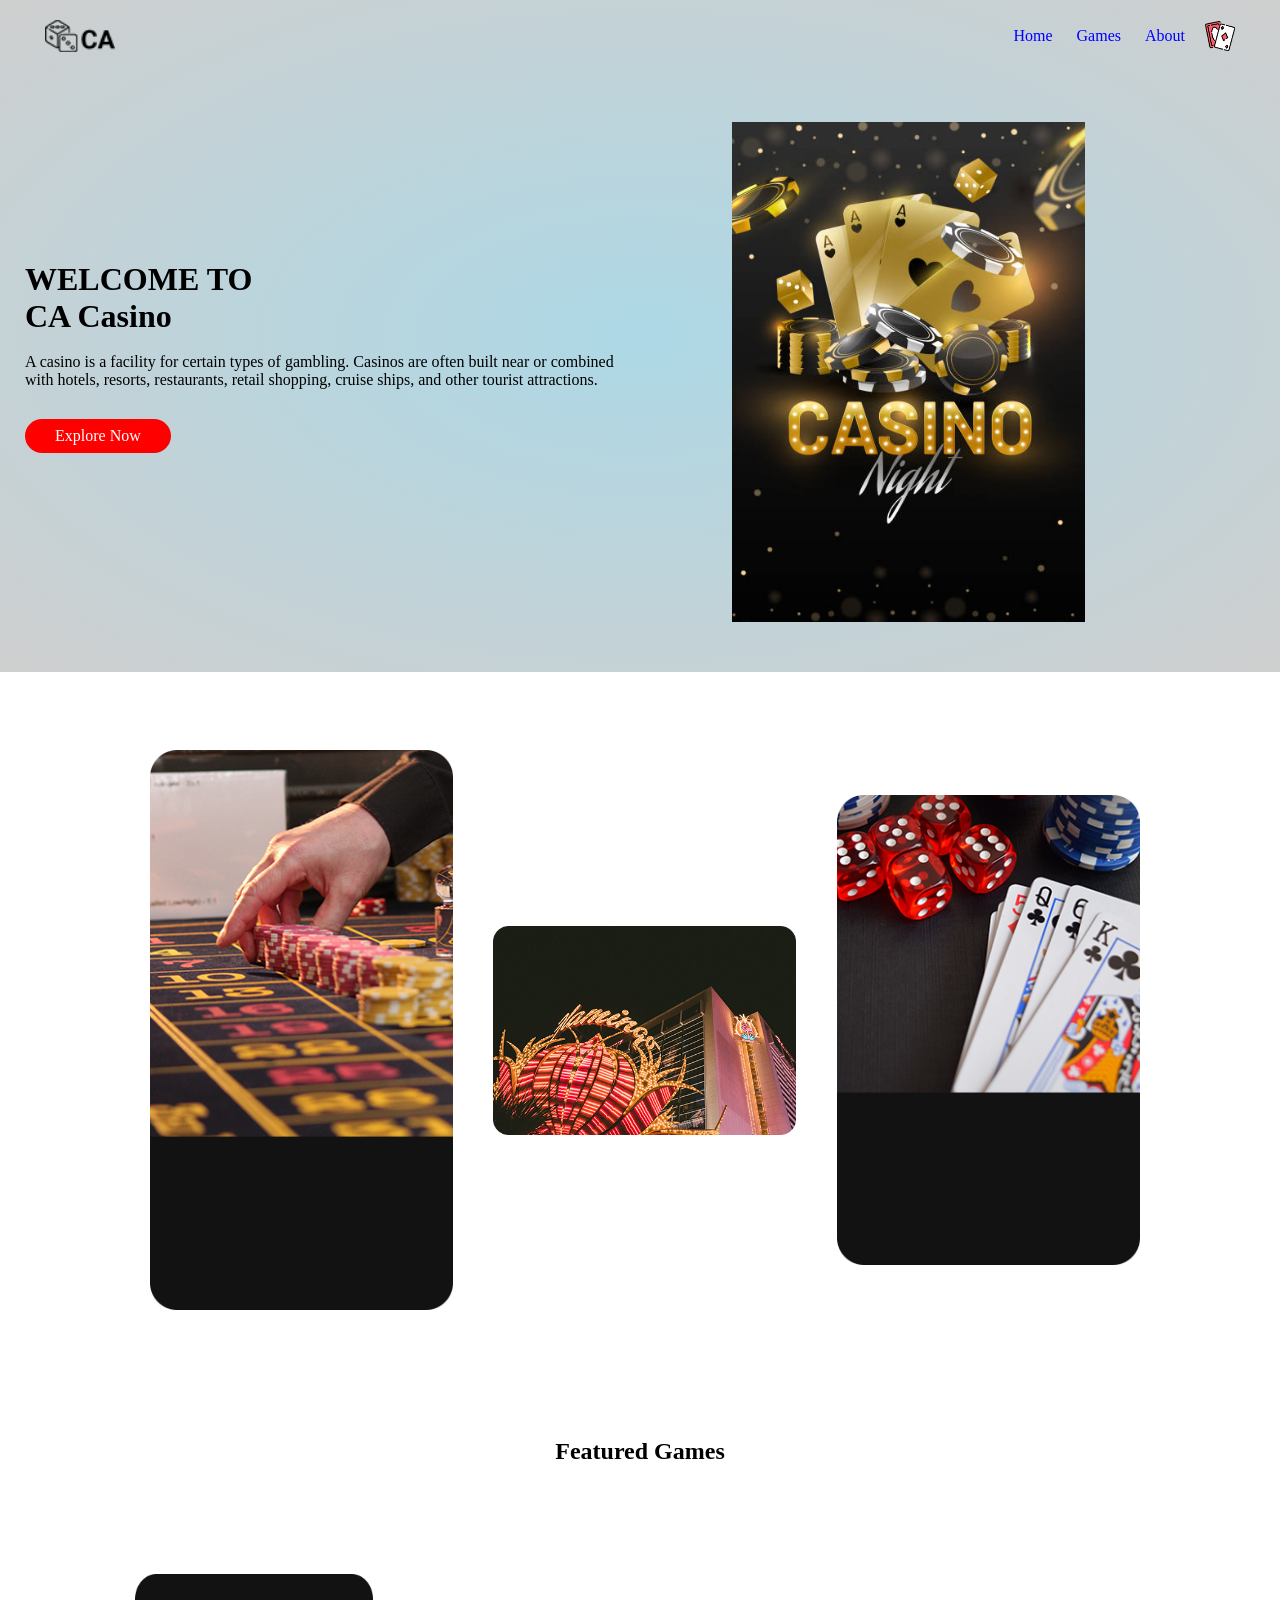
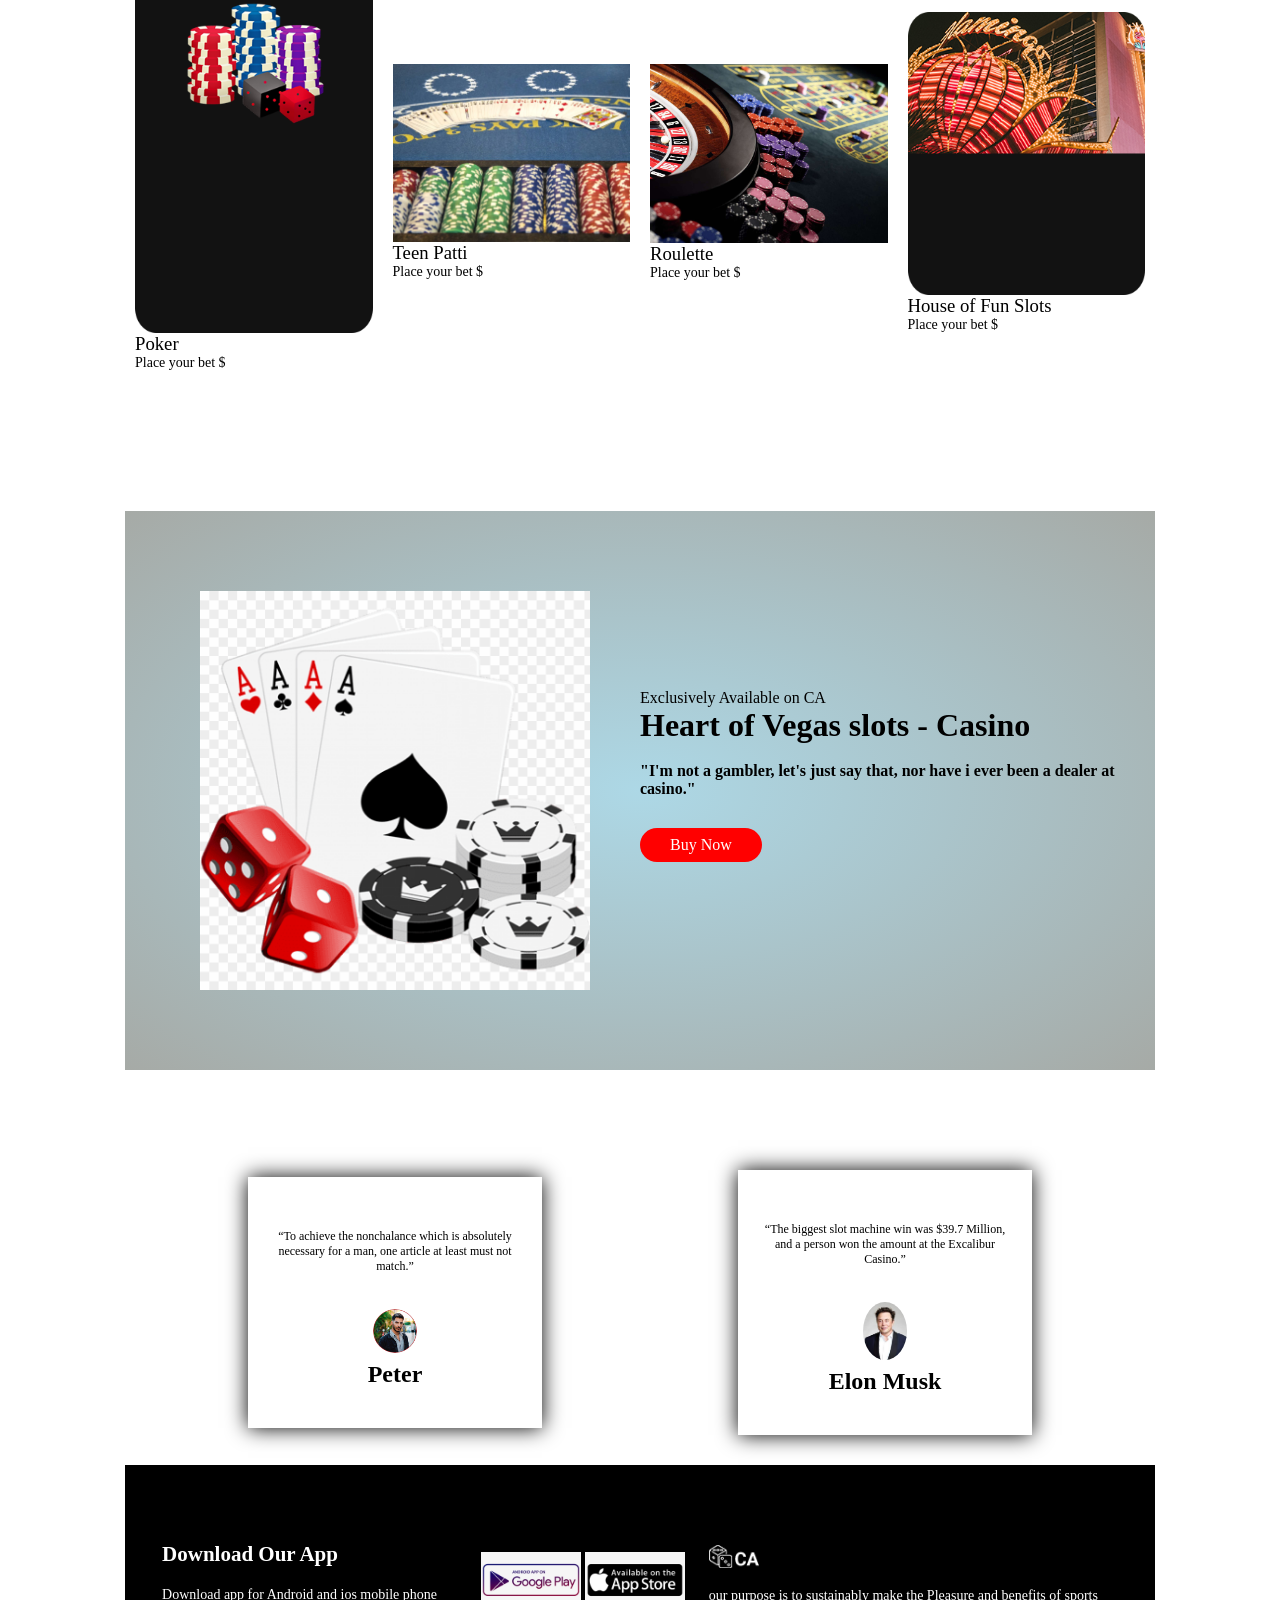
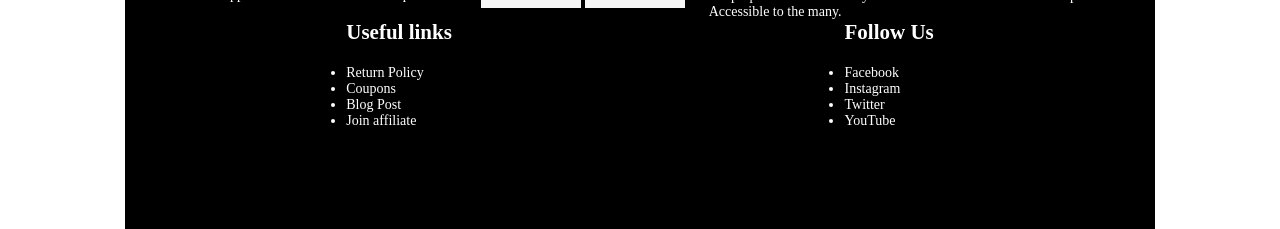
<file: index.html>
<html>

<head>
  <title>Casino</title>
  <link rel="stylesheet" href="style.css">

</head>

<body>
  <div class="header">


    <div class="container">

      <div class="navbar">
        <div class="logo">
          <img src="images/logo.png" width="70px" title="invert" class="invert">
        </div>
        <nav>
          <ul>

            <li><a href="index.html">Home</a> </li>
            <li><a href="Games.html">Games</a> </li>
            <li><a href="about.html">About</a> </li>


          </ul>
        </nav>

        <img src="images/poker-img.png" width="30px" height="30px">

      </div>

      <div class="row">
        <div class="col-2">
          <h1>WELCOME TO <br> CA Casino</h1><br>
          <P>A casino is a facility for certain types of gambling. Casinos are often built near or combined with hotels, resorts, restaurants, retail shopping, cruise ships, and other tourist attractions.</P>
          <a href="" class="btn">Explore Now</a>
        </div>

        <div class="col-2">
          <img src="images/casion.jpeg" style="height: 600px; margin-left: 15%;">
        </div>

      </div>

    </div>


  </div>


  <div class="Games">
    <div class="small-container">


      <div class="row">
        <div class="col-3">
          <img src="images/img-2.png">
        </div>
        <div class="col-3">
          <img src="images/img-1.png">
        </div>
        <div class="col-3">
          <img src="images/img-3.png">
        </div>

      </div>

    </div>
  </div>

  <div class="small-container">
    <h2 class="title"> Featured Games</h2>
    <div class="row">
      <div class="col-4">
        <a href="product details.html"><img src="images/img-4.png"></a>
        <h3>Poker</h3>
        <p>Place your bet $</p>



      </div>
      <div class="col-4">
        <img src="images/BK2-Place-your-bets-pic-1.jpeg">
        <h3>Teen Patti</h3>
        <p>Place your bet $</p>

      </div>

      <div class="col-4">
        <img src="images/roulette.jpeg">
        <h3>Roulette</h3>
        <p>Place your bet $</p>

      </div>

      <div class="col-4">
        <img src="images/img-5.png">
        <h3>House of Fun Slots</h3>
        <p>Place your bet $</p>

      </div>
    </div>

    
  
  <div class="offer">
    <div class="small-container">
      <div class="row">
        <div class="col-2">
          <img src="images/pooker.png" class="offer-img">

        </div>

        <div class="col-2">
          <p>Exclusively Available on CA</p>
          <h1>Heart of Vegas slots - Casino</h1><br>
          <strong>"I'm not a gambler, let's just say that, nor have i ever been a dealer at casino."</strong><br>
          <a href="" class="btn">Buy Now</a>
        </div>
      </div>
    </div>
  </div>

  

  <div class="testimonial">

    <div class="small-container">
      <div class="row">
        <div class="col-3">
          <p>“To achieve the nonchalance which is
            absolutely necessary for a man,
            one article at least must not match.”</p>
          <img src="images/img-6.png">
          <h2>Peter</h2>
        </div>
        <div class="col-3">
          <p>“The biggest slot machine win was $39.7 Million, and a person won the amount at the Excalibur Casino.”</p>
          <img src="images/download.jpg">
          <h2>Elon Musk</h2>
        </div>
      </div>
      </div>
      </div>
      
      
      <div class="footer">
        <div class="container">
          <div class="row">
            <div class="footer-col-1">
              <h2>Download Our App</h2>
              <p>Download app for Android and ios mobile phone</p>
            </div>
            <div class="app-logo">
              <img src="images/play%20store.png">
              <img src="images/app%20store.png">
            </div>
            <div class="footer-col-2">
              <img src="images/logo.png">
              <p>our purpose is to sustainably make the Pleasure
                and benefits of sports<br> Accessible to the many.
              </p>

            </div>

            <div class="footer-col-3">
              <h2>Useful links</h2>
              <ul>
                <li>Return Policy</li>
                <li>Coupons</li>
                <li>Blog Post</li>
                <li>Join affiliate</li>
              </ul>
            </div>

            <div class="footer-col-4">
              <h2>Follow Us</h2>
              <ul>
                <li>Facebook</li>
                <li>Instagram</li>
                <li>Twitter</li>
                <li>YouTube</li>
              </ul>
            </div>

          </div>
        </div>
      </div>

    </div>
  </div>


</body>

</html>
</file>
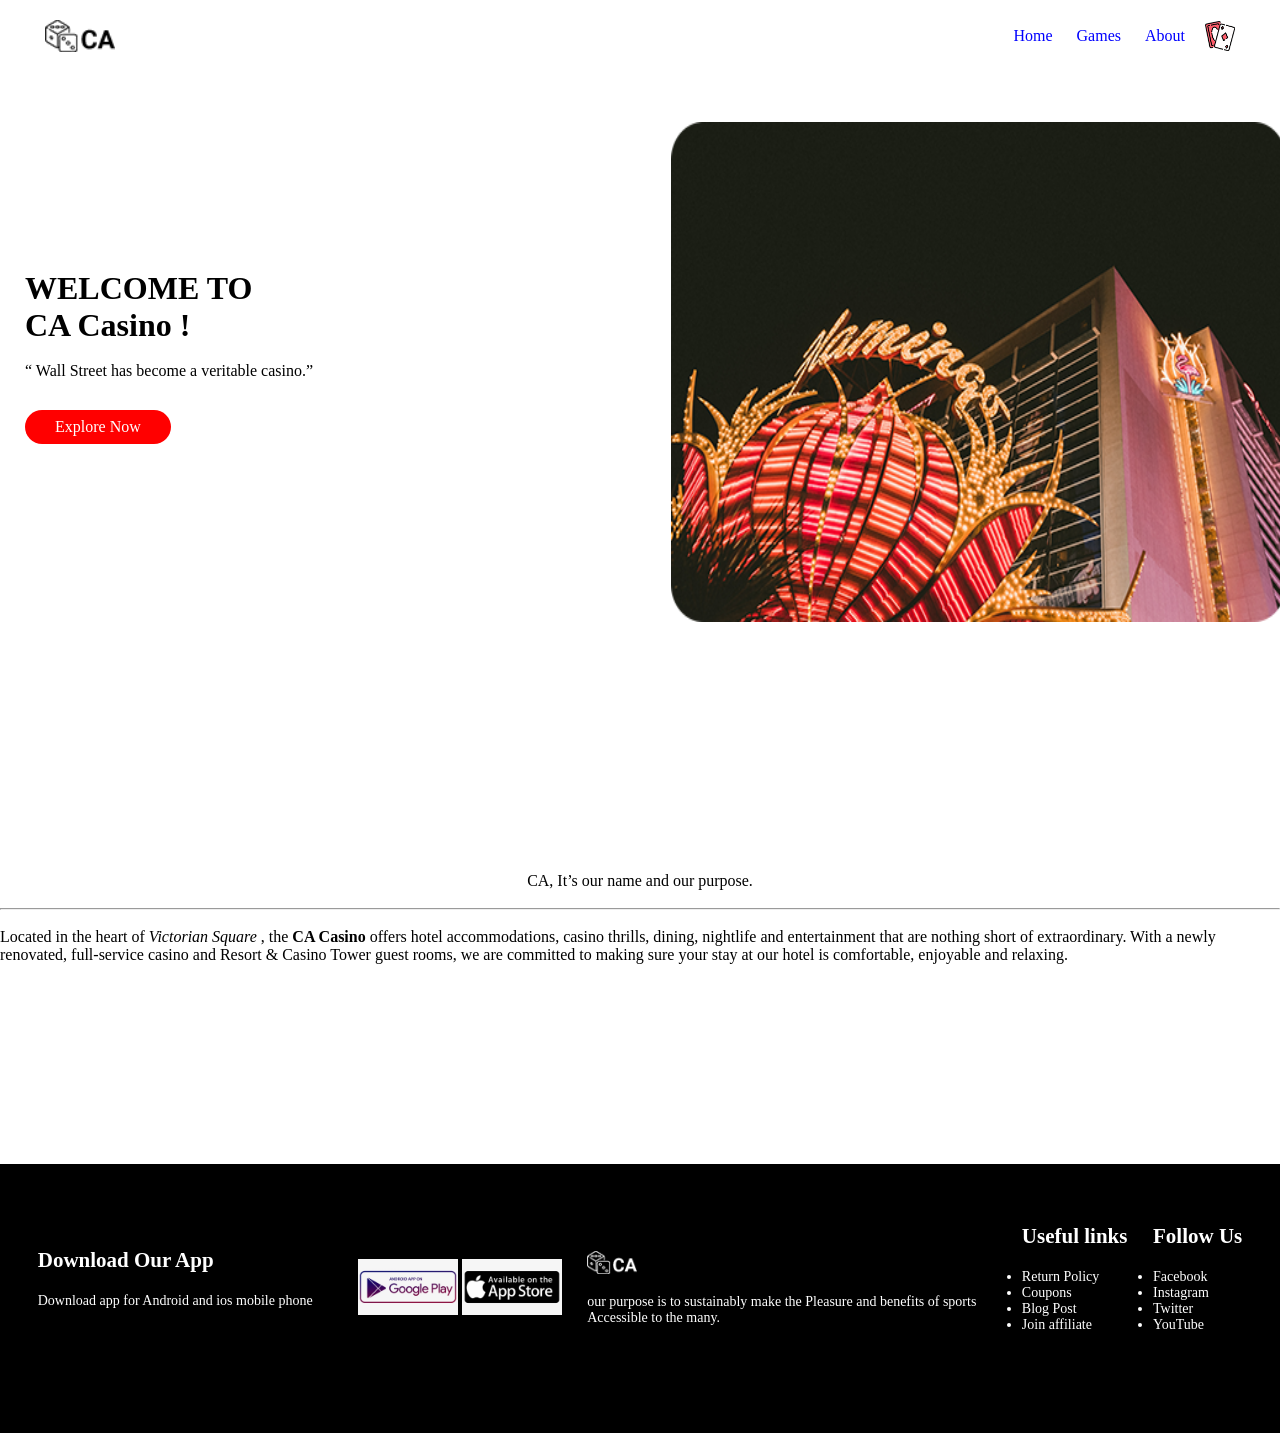
<file: about.html>
<html>

<head>
  <title>CA Casino</title>
  <link rel="stylesheet" href="style.css">

</head>

<body>



  <div class="container">

    <div class="navbar">
      <div class="logo">
        <img src="images/logo.png" width="70px" title="invert" class="invert">
      </div>
      <nav>
        <ul>

          <li><a href="index.html">Home</a> </li>
          <li><a href="Games.html">Games</a> </li>
          <li><a href="">About</a> </li>


        </ul>
      </nav>

      <img src="images/poker-img.png" width="30px" height="30px">

    </div>

    <div class="row">
      <div class="col-2">
        <h1>WELCOME TO <br> CA Casino !</h1><br>
        <P> “ Wall Street has become a veritable casino.”</P>
        <a href="" class="btn">Explore Now</a>
      </div>

      <div class="col-2">
        <img src="images/img-1.png" style="height: 600px; margin-left: 5%;">
      </div>

    </div>

  </div>
  <div class="about">
    <div class="small-contaner about">

      <p><center>CA, It’s our name and our purpose.</center><br><hr><br>

        Located in the heart of <em>Victorian Square</em> , the <strong>CA Casino</strong> offers hotel accommodations, casino thrills, dining, nightlife and entertainment that are nothing short of extraordinary. With a newly renovated, full-service casino and Resort & Casino Tower guest rooms, we are committed to making sure your stay at our hotel is comfortable, enjoyable and relaxing.</p>

    </div>
  </div>
  </div>

  
  <div class="footer">
    <div class="container">
      <div class="row">
        <div class="footer-col-1">
          <h2>Download Our App</h2>
          <p>Download app for Android and ios mobile phone</p>
        </div>
        <div class="app-logo">
          <img src="images/play%20store.png">
          <img src="images/app%20store.png">
        </div>
        <div class="footer-col-2">
          <img src="images/logo.png">
          <p>our purpose is to sustainably make the Pleasure
            and benefits of sports<br> Accessible to the many.
          </p>

        </div>

        <div class="footer-col-3">
          <h2>Useful links</h2>
          <ul>
            <li>Return Policy</li>
            <li>Coupons</li>
            <li>Blog Post</li>
            <li>Join affiliate</li>
          </ul>
        </div>

        <div class="footer-col-4">
          <h2>Follow Us</h2>
          <ul>
            <li>Facebook</li>
            <li>Instagram</li>
            <li>Twitter</li>
            <li>YouTube</li>
          </ul>
        </div>

      </div>
    </div>
  </div>

  </div>
  </div>
  </div>

</body>

</html>
</file>
<file: style.css>
*{
    margin:0;
    padding:0;
    box-sizing: border-box;
}
 .navbar{
    display: flex ;
    align-items: center;
    padding:20px;
}
nav{
    flex: 1;
 text-align: right;
}
 nav ul{
    display: inline-block;
    list-style-type: none ;
}
nav ul li{
    display: inline-block;
    margin-right: 20px;
}
a{
    text-decoration: none;
    color: blue;
} 
.container{
    max-width: 1300px;
    margin: auto;
    padding-left: 25px;
    padding-right: 25px;

}
.row{
    display: flex;
    align-items: center;
    flex-wrap: wrap;
    justify-content: space-around;
    
}

.col-2{
    flex-basis: 50%;
    min-width: 300px;

}
.col-2 img{
    max-width: 100%;
    padding : 50px 0;
}
.btn{
    display: inline-block;
    background: red;
    color: white;
    padding: 8px 30px ;
    margin: 30px 0;
    border-radius: 30px;
}
.header{
    background: radial-gradient(lightblue, rgb(207, 207, 207));
}
.Games{
    margin: 70px 0;

}
.col-3{
    flex-basis: 30%;
    min-width: 25%;
    margin-bottom: 30px;
}
.col-3 img{
    width: 100%;
    padding:3px;
    margin:5px

}
.small-container{
    max-width: 1080px;
    margin: auto;
    padding-left: 25px;
    padding-right: 25px;
    
}
.col-4{
    flex-basis: 25%;
    padding: 10px;
    min-width: 200px;
    margin-bottom: 50px;
    transition: transform 0.5s;
    border-radius: 20px;
    

}
.col-4 img{
    width: 100%;
}
.title{
    text-align: center;
    margin: 0 auto 80px;
    padding: relative;
    line-height: 66px;
    color: black;
}
h3{
    color: black;
    font-weight: normal;
}
.col-4 p{
    font-size: 14px;
}
.col-4:hover{
    transform: translateY(-5px);
}




.offer{
    background: radial-gradient(lightblue, rgb(166, 170, 166));
 margin-top: 80px;
 padding: 30px 0;
}
.col-2 .offer-img{
    padding: 50px;
}
small{
    color: white;
}




.testimonial{
    padding-top: 100px;
}
.testimonial .col-3{
 text-align: center;
 padding: 40px 20px;
 box-shadow: 0 0 20px 0px black ;
 transition: transform 0.5s;

}
.testimonial .col-3 img{
    width:50px ;
    margin-top: 20px;
    border-radius: 50%;

}
.testimonial .col-3:hover{
    transform: translateY(-10px);
}
.col-3 p {
    font-size: 12px;
    margin: 12px 0;
    color: black;
}



.footer{
background: black;
color: white;
font-size: 14px;
padding: 60px 0 100px;
width: 100%;

}
.footer .footer-col-2 img{
    width:50px ;
    margin-top: 20px;
    margin-bottom: 20px;

}
.footer p{
    color: white;
}
.footer h2{
    color: white;
    margin-bottom: 20px;

}
.footer-col-1 p{
    margin-right: 20px;
}
.footer-col-2 p{
    margin-right: 20px;
}
.app-logo{
    margin-top: 20px;
}
.app-logo img{
    width: 100px;
}


.page-btn{
    margin: 0 auto80px;
}
.page-btn span{
    display: inline-block;
    border: 1px solid blueviolet;
    margin-left: 10px;
    width: 40px;
    height: 40px;
    text-align: center;
    line-height: 40px;
    cursor: pointer;
   margin-bottom: 20px;
}
.page-btn span:hover{
    background: blueviolet;
    color: white;
}

.about p{
 text-align: center;
 padding: 50px;
 margin: 50px;
}

.invert{
    filter: invert(100%)
}
</file>
